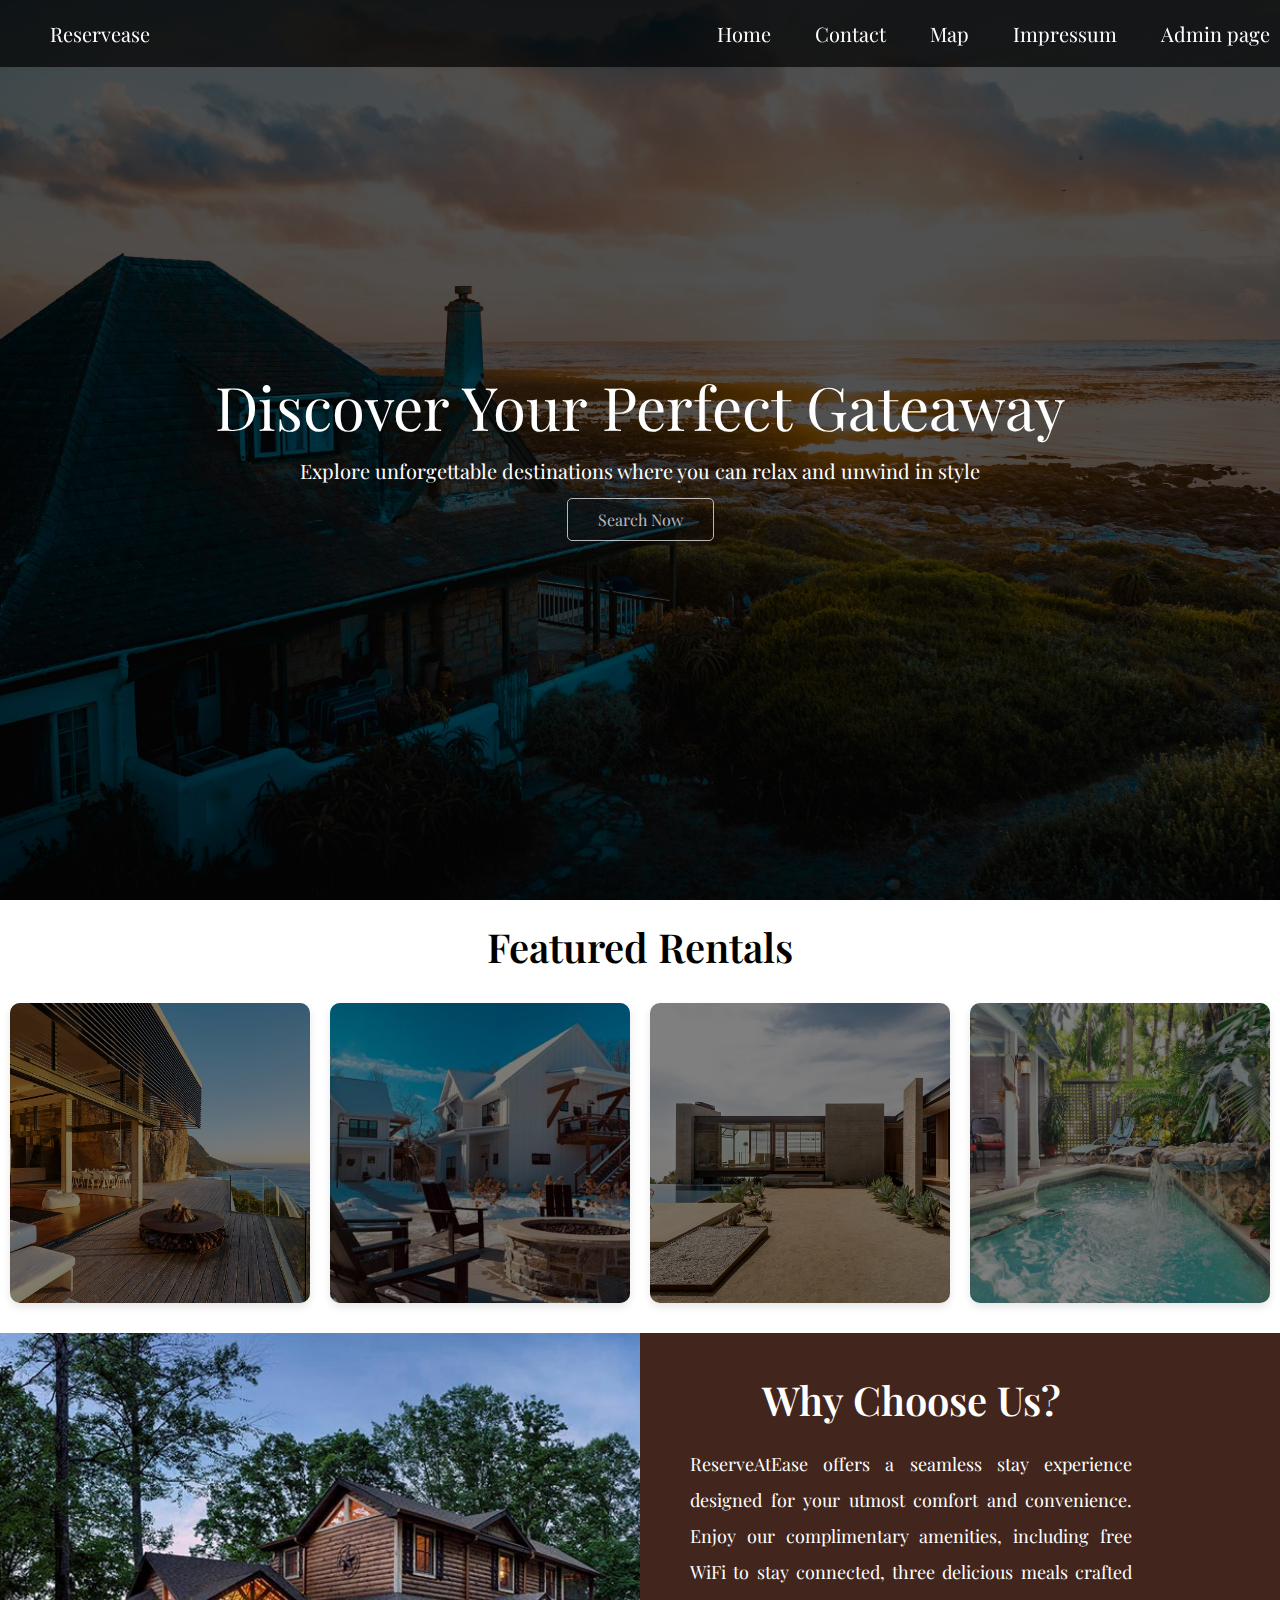
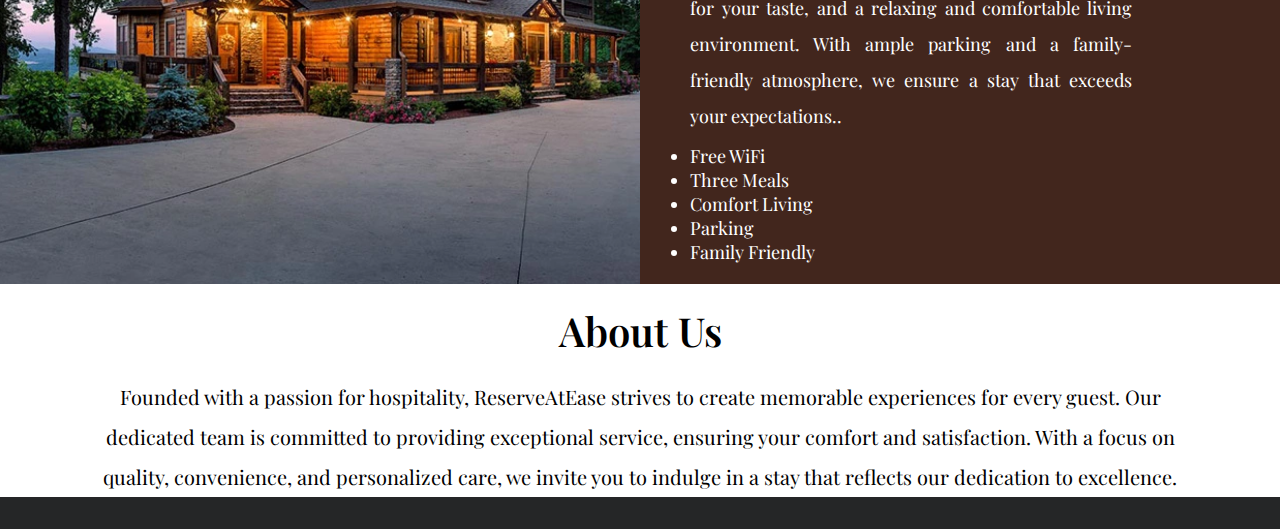
<file: index.html>
<!DOCTYPE html>
<html>
    <head>
        <meta charset ="utf-8">
        <meta name ="viewport" content="width=device-width, initial-scale=1, shrink-to-fit=no">
        <meta http-equiv="x-ua-compatible" content="IE=edge">                                                                                                                    
        <title> RESERVE EASE </title>
      <link rel="stylesheet"  href= "style.css" >
    </head>
    <style>
         footer {
            background-color: #252627;
            color: #fff;
            text-align: center;
            padding: 1em 0;
        }
    </style>
    <body>

        <!--Hero Section-->
        <section class="hero">

            <!--header-->
            <header class="header">
                <a href="#" class="logo">Reservease</a>
 <!--img<img src="logo.jpg" alt="Reservease Logo">-->
                <nav class="nav-header">
                    <a href="index.html">Home</a>
                    <a href="contact.html">Contact</a>
                    <a href="map.html">Map</a>
                    <a href = "imprint.html">Impressum</a>
                    <a href = "admin/admin.php">Admin page</a>
                </nav>
            </header>

            <!--content-->
            <section class="content">
                <h1>Discover Your Perfect Gateaway</h1>
                <p>Explore unforgettable destinations where you can relax and unwind in style</p>
                <div class="btn">
                <!--a link to the search pages-->
                    <a href="search/searchform.html" class="search">Search Now</a>
                </div>
            </section>

        </section>

        <!--Featured Rentals-->
        <section class="features">
            <p class="heading">Featured Rentals</p>

            <div class="featured-rentals">
                <div class="rental-card">
                    <div class="image-overlay"></div>
                    <img class="rental-image" src="images/rental1.jpg" alt="Rental 1">
                    <div class="rental-text">
                        <h3>Hamburg</h3>
                    </div>
                </div>

                <div class="rental-card">
                    <div class="image-overlay"></div>
                    <img class="rental-image" src="images/rental2.jpg" alt="Rental 2">
                    <div class="rental-text">
                        <h3>Berlin</h3>
                    </div>
                </div>

                <div class="rental-card">
                    <div class="image-overlay"></div>
                    <img class="rental-image" src="images/feature-2.webp" alt="Rental 3">
                    <div class="rental-text">
                        <h3>Dusseldorf</h3>
                    </div>
                </div>

                <div class="rental-card">
                    <div class="image-overlay"></div>
                    <img class="rental-image" src="images/rental3.jpg" alt="Rental 4">
                    <div class="rental-text">
                        <h3>Bremen</h3>
                    </div>
                </div>
            </div>
        </section>

        <!--Why Choose Us?-->
        <section class="why-choose">

            <div class="why-content">
                    <img src="images/rental4.webp" alt="Rental" class="why-img">

    
                <div class="why-text">
                    <p class="heading why-head">Why Choose Us?</p>

                    <p class="why-info">ReserveAtEase offers a seamless stay experience designed for your utmost comfort and 
                        convenience. Enjoy our complimentary amenities, including free WiFi to stay connected, three delicious meals 
                        crafted for your taste, and a relaxing and comfortable living environment.
                         With ample parking and a family-friendly atmosphere, we ensure a stay that exceeds your expectations..</p>
        
                    <u1 class="why-properties">
                        <li>Free WiFi</a></li>
                        <li>Three Meals</a></li>
                        <li>Comfort Living</a></li>
                        <li>Parking</a></li>
                        <li>Family Friendly</a></li>
                    </u1>
                </div>

            </div>
        </section>

        <!--About Us-->
        <section class="about-us">
            <p class="heading">About Us</p>
            <p class="about-text">Founded with a passion for hospitality, ReserveAtEase strives to create memorable
                 experiences for every guest. Our dedicated team is committed to providing exceptional service, 
                 ensuring your comfort and satisfaction. With a focus on quality, convenience, and personalized care,
                  we invite you to indulge in a stay that reflects our dedication to excellence.
            </p>
        </section>

         
        <!--Footer-->
        <footer>
        
        </footer>
    </body>

</html>
</file>
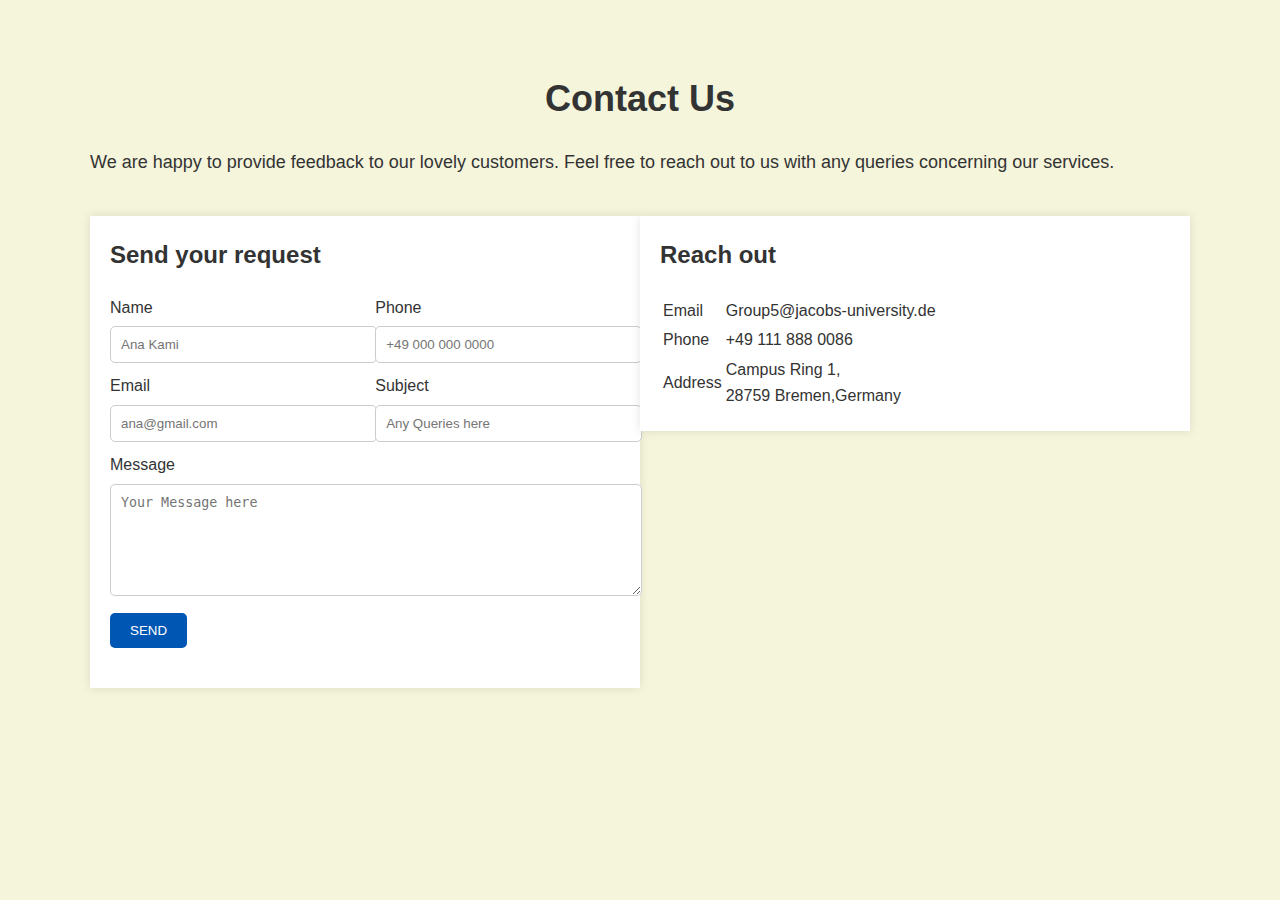
<file: contact.html>
<!DOCTYPE html>
<html lang="en">
<head>
    <meta charset="UTF-8">
    <meta name="viewport" content="width=device-width, initial-scale=1.0">
    <link rel="stylesheet" href="contactstyle.css">
    <title>Contact Us</title>
</head>
<body>
    <section class = "contact-p">
        <div class ="container">
            <h1>Contact Us</h1>
            <p>We are happy to provide feedback to our lovely customers. Feel free to reach out to us with any queries concerning our services.</p>
            <div class ="contact-box">
                <div class = "contact-left">
                    <h3>Send your request</h3>
                    <form>
                        <div class = "input-row">
                            <div class = "input-group">
                                <label>Name</label>
                                <input type="text" placeholder ="Ana Kami">
                            </div>
                            <div class = "input-group">
                                <label>Phone</label>
                                <input type="text" placeholder ="+49 000 000 0000">
                            </div>
                        </div>
                        <div class = "input-row">   
                            <div class = "input-group">
                                <label>Email</label>
                                <input type="email" placeholder ="ana@gmail.com">
                            </div>
                            <div class = "input-group">
                                <label>Subject</label>
                                <input type="text" placeholder ="Any Queries here">
                            </div>
                        </div>

                        <label> Message </label>
                        <textarea rows ="6" placeholder="Your Message here"></textarea>

                        <button type="submit">SEND</button>
                    </form>
                </div>
                <div class = "contact-right">
                    <h3>Reach out</h3>
                    <table>
                        <tr>
                            <td> Email</td>
                            <td>Group5@jacobs-university.de</td>
                        </tr>
                        <tr>
                            <td>Phone</td>
                            <td>+49 111 888 0086</td>
                        </tr>
                        <tr>
                            <td> Address </td>
                            <td>Campus Ring 1,<br>
                            28759 Bremen,Germany
                            </td> 
                        </tr>

                    </table>
                </div>
            </div>
        </div>
    </section>
</body>
</html>
</file>
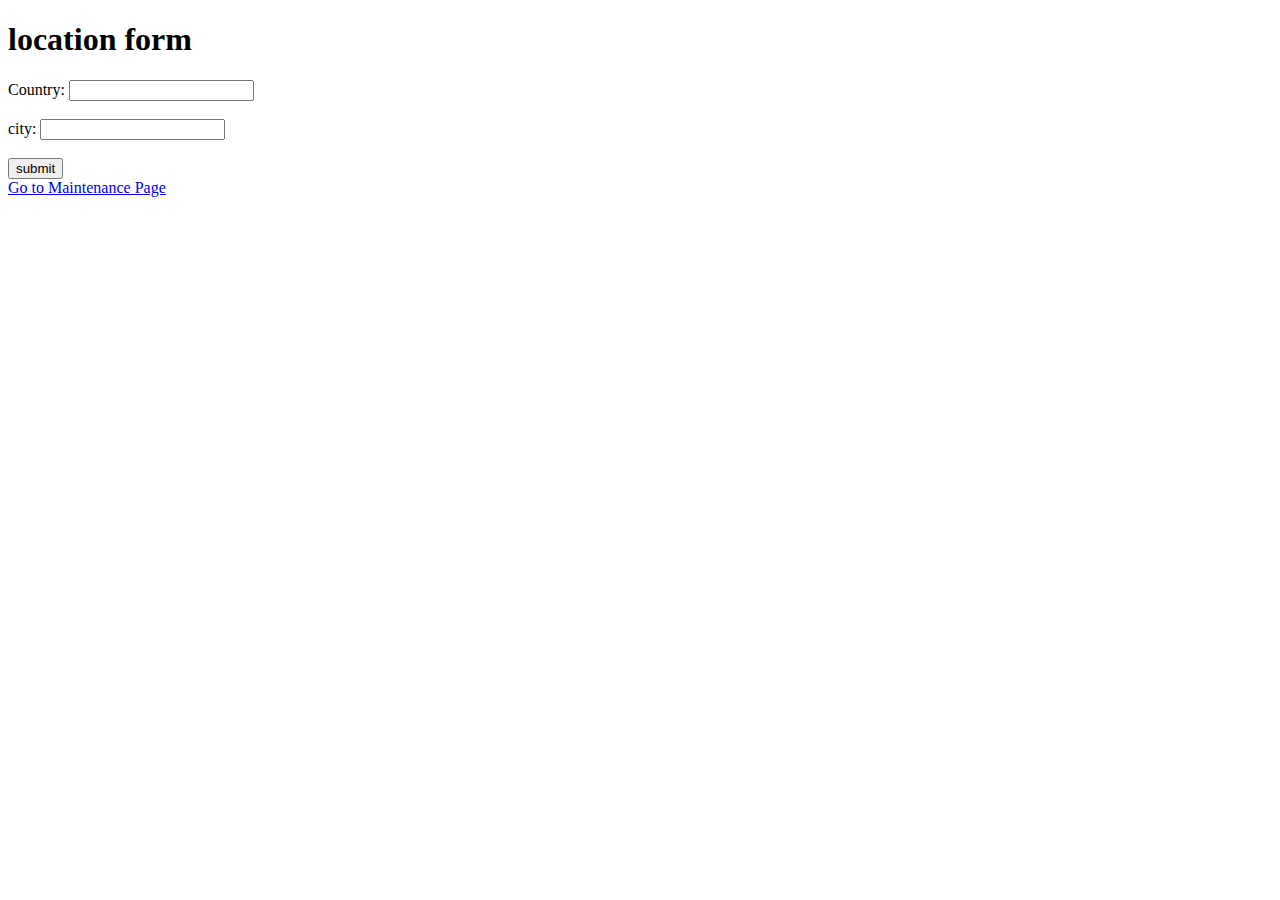
<file: admin/locationinput.html>
<!DOCTYPE html>
<html>
    <head>
        <title>LOCATION INPUT FORM</title>
    </head>
    <body>
        <h1>location form</h1>
        <form action="location.php" method="post">
            <label for ="country"> Country: </label>
            <input type ="country" id ="country" name ="country"><br><br>
            <label for ="City" >city: </label>
            <input type ="city" id ="city" name ="city"><br><br>
            <input type = "submit" value ="submit">
        </form>
        <!--navigation bar including maintenance-->
        <a href ="maintain.html">Go to Maintenance Page</a>
    </body>
</html>
</file>
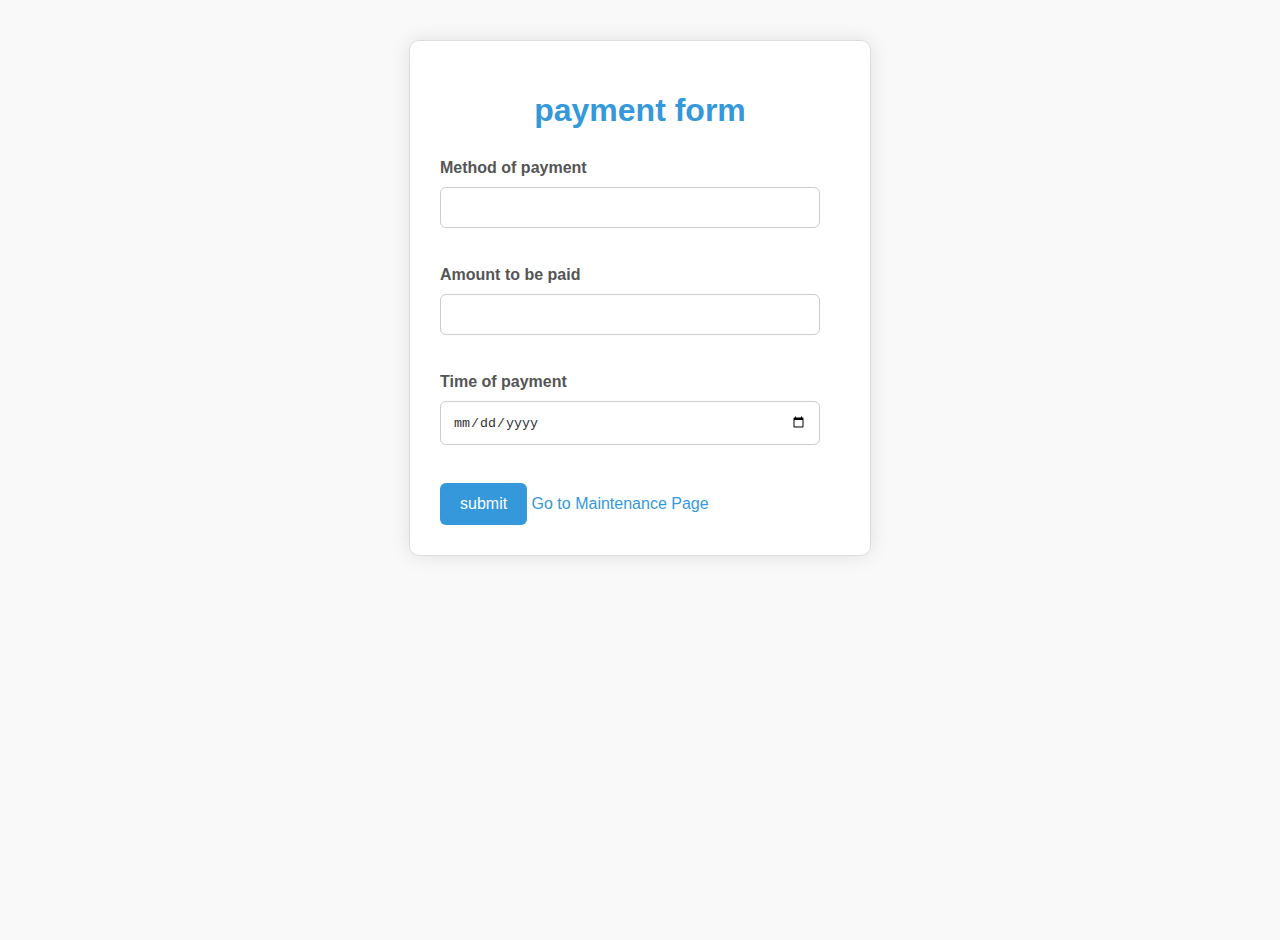
<file: admin/paymentinput.html>
<!DOCTYPE html>
<html>
    <head>
        <title>PAYMENTINPUT FORM</title>
        <link rel="stylesheet" href="payment.css">
    </head>
    <body>
        <form action="payment.php" method="post">
            <h1>payment form</h1>
            <label for ="text"> Method of payment </label>
            <input type ="text" id ="text" name ="text"><br><br>
            <label for ="number">Amount to be paid </label>
            <input type ="number" id ="number" name ="number"><br><br>
            <label for ="number">Time of payment </label>
            <input type ="date" id ="date" name ="date"><br><br>
            <input type = "submit" value ="submit">
            <a href ="maintain.html">Go to Maintenance Page</a>
        </form>
        <!--navigation bar including maintenance-->
    </body>
</html>
</file>
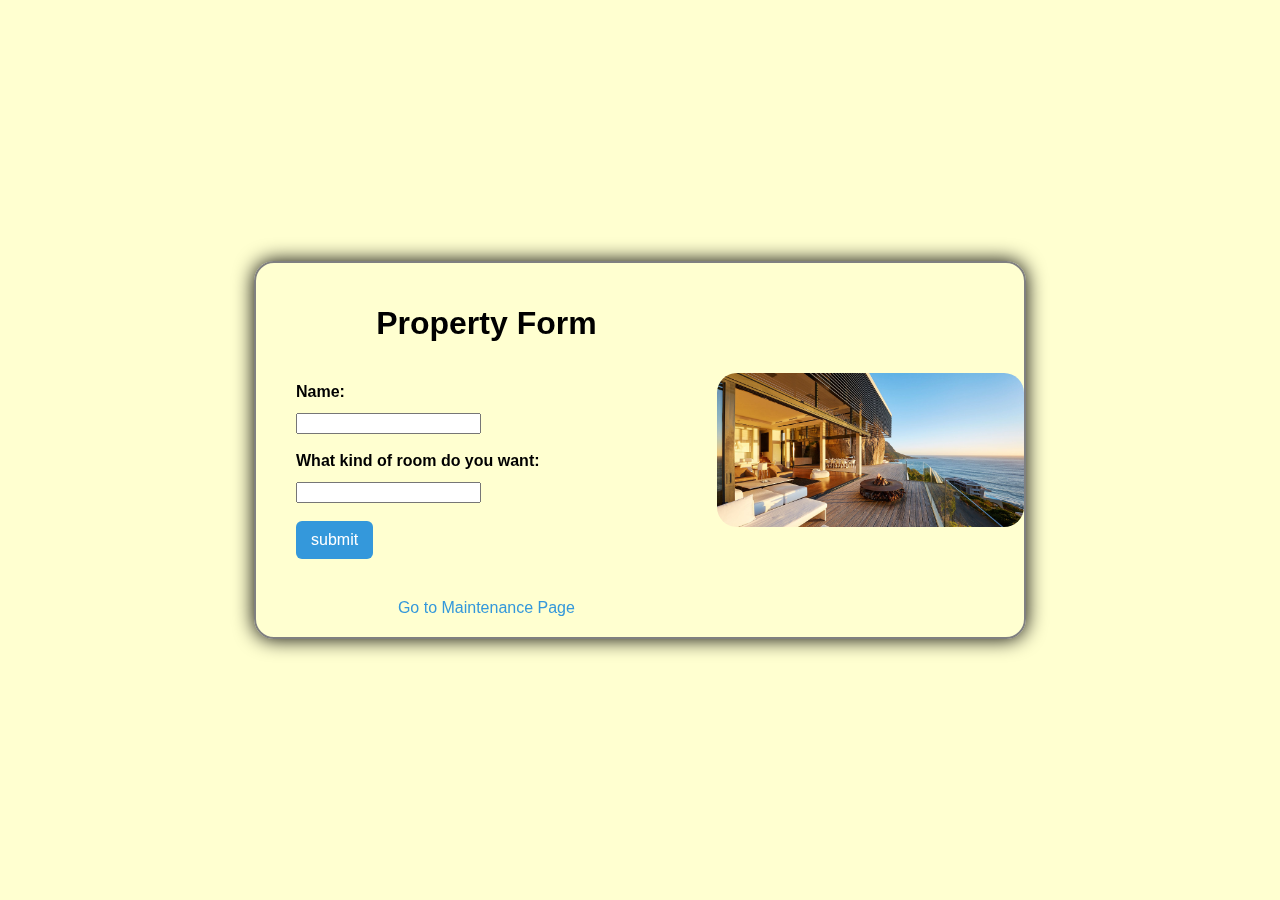
<file: admin/propertyinput.html>
<!DOCTYPE html>
<html>
    <head>
        <title>PROPERTY INPUT FORM</title>
        <link rel="stylesheet" href="property.css">
    </head>
    <body>
        <div class="property">
            <div class="text">
                <h1>Property Form</h1>
                <form action="property.php" method="post">
                    <label for ="name"> Name: </label>
                    <input type ="name" id ="name" name ="name"><br><br>
                    <label for ="room"> What kind of room do you want: </label>
                    <input type ="room" id ="room" name ="room"><br><br>
                    <input type = "submit" value ="submit">
                </form>
            <!--navigation bar including maintenance-->
            <a href ="maintain.html">Go to Maintenance Page</a>
            </div>

            <img src="../images/rental1.jpg" alt="" class="property-img">
        </div>
        
    </body>
</html>
</file>
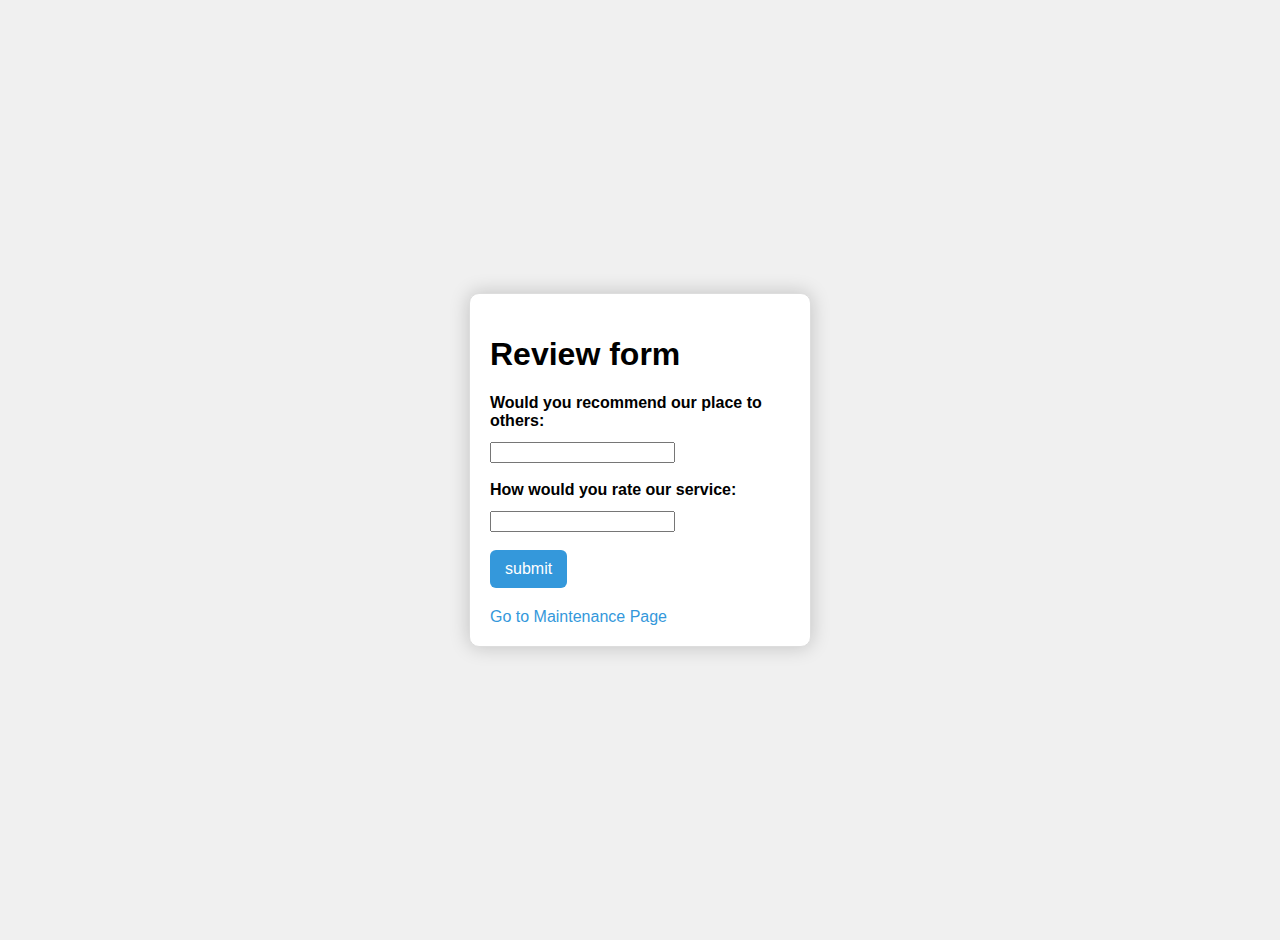
<file: admin/reviewinput.html>
<!DOCTYPE html>
<html>
    <head>
        <title>REVIEW INPUT FORM</title>
        <link rel="stylesheet" href="review.css">
    </head>
    <body>
        <form action="review.php" method="post">
            <h1>Review form</h1>
            <label for ="review"> Would you recommend our place to others: </label>
            <input type ="review" id ="review" name ="review"><br><br>
            <label for ="rate"> How would you rate our service: </label>
            <input type ="rate" id ="rate" name ="rate"><br><br>
            <input type = "submit" value ="submit">
            <a href ="maintain.html">Go to Maintenance Page</a>
        </form>
        <!--navigation bar including maintenance-->
    </body>
</file>
<file: style.css>
@import url('https://fonts.googleapis.com/css2?family=Playfair+Display&family=Raleway:ital,wght@1,500&display=swap');

*{
    margin: 0;
    padding: 0;
    box-sizing: border-box;
    font-family: 'Playfair Display', serif;
    /*font-family: 'Raleway', sans-serif;*/
}

/*Heo Section*/
.hero{
	background-image: url('images/heropic.jpg');
    background-size: cover;
    background-position: center center;
    background-repeat: no-repeat;
    height: 100vh; 
    color: #fff; 
    display: flex;
    align-items: center;
	justify-content: center;
	text-align: center;
}

.header{
    position:fixed;
    top: 0;
    left: 0;
    width: 100%;
    padding: 20px 10px;
    display: flex;
    justify-content: space-between;
    align-items: center;
    background-color: rgba(0, 0, 0, 0.7);
    z-index: 1000;
}


.logo{
    font-size: 20px;
    color: #fff;
    margin-left: 40px;
    text-decoration: none;
}


.nav-header a{
    font-size: 20px;
    color: #fff;
    margin-left: 40px;
    text-decoration: none;
}

.content{
	color: #fff;
}

.content h1 {
	font-weight: 300;
	font-size: 60px;
	line-height: 1.2;
	margin-bottom: 15px;
}

.content p{
    font-weight: 200;
    font-size: 20px;
}

.btn{
    margin-top: 25px;
}

.search{
    text-decoration: none;
    padding: 10px 30px;
    background-color: var(--primary-color);
    color: #fff;
    border-radius: 5px;
    border: solid #fff 1px;
    opacity: 0.7;
}

.search:hover {
	transform: scale(0.98);
}

/*Featured Rentals*/

.heading{
    text-align: center;
    font-size: 40px;
    font-weight: 600;
    padding-top: 20px;
    margin-bottom: 20px;
}

.featured-rentals {
    display: flex;
    justify-content: space-around;
    margin-top: 20px;
    padding-bottom: 20px;
}

.rental-card {
    position: relative;
    overflow: hidden;
    width: 300px;
    height: 300px;
    margin: 10px;
    border-radius: 10px;
    box-shadow: 0 4px 8px rgba(0, 0, 0, 0.1);
}

.image-overlay{
    position: absolute;
    top: 0;
    left: 0;
    width: 100%;
    height: 100%;
    background-color: rgba(0, 0, 0, 0.5);
}

.rental-image {
    width: 100%;
    height: 100%;
    object-fit: cover;
    opacity: 2;
    transition: transform 0.3s ease-in-out;
}

.rental-text {
    position: absolute;
    bottom: 0;
    left: 0;
    right: 0;
    background-color: rgba(0, 0, 0, 0.7);
    color: #fff;
    padding: 10px;
    text-align: center;
    opacity: 0;
    transition: opacity 0.3s ease-in-out;
}

.rental-card:hover .rental-text {
    opacity: 1;
}

/*Why Choose Us?*/
.why-head{
    color:#fff;
}

.why-choose{
    background-color: rgb(66, 38, 29);
}

.why-content{
    display:flex;
    width: 100%;
}

.why-img{
    max-width: 50%;
    max-height: 100%;
    object-fit: cover;
}

.why-text{
    color:#fff;
    width: 40%;
    padding:20px;
    padding-left: 50px;
    font-size: 18px;
}

.why-info{
    line-height: 2;
    padding-bottom: 10px;
    text-align: justify;
}

/*About Us*/
.about-text{
    display: flex;
    font-size: 20px;
    text-align: center;
    justify-content: center;
    align-items: center;
    line-height: 2;
    padding-left: 100px;
    padding-right: 100px;
}

/*Footer*/
footer{
    background-color: rgb(66, 38, 29);
}

/*IMPRINT*/
.disclaimer{
    margin: 30px;
    display: flex;
    flex-direction: column;
    font-size: 20px;
    text-align: center;
    justify-content: center;
    align-items: center;
    line-height: 2;
    padding-left: 100px;
    padding-right: 100px;
}

.contact{
    padding-top: 40px;
    padding-bottom: 40px;
    background-color: blanchedalmond;
}

.cont-title{
    text-align: center;
    font-size: 40px;
}

.contsec {
    display: flex;
    justify-content: space-around;
    margin-top: 20px;
    padding-bottom: 20px;
}

.contact-person{
    position: relative;
    overflow: hidden;
    width: 200px;
    height: 200px;
    margin: 10px;
    border-radius: 10px;
    box-shadow: 0 4px 8px rgba(0, 0, 0, 0.1);
}


.contact-img{
    width: 100%;
    height: 100%;
    object-fit: cover;
    opacity: 2;
    transition: transform 0.3s ease-in-out;
}

.contact-text {
    position: absolute;
    bottom: 0;
    left: 0;
    right: 0;
    background-color: rgba(0, 0, 0, 0.7);
    color: #fff;
    padding: 10px;
    text-align: center;
    opacity: 0;
    transition: opacity 0.3s ease-in-out;
}

.contact-person .contact-text {
    opacity: 1;
}
</file>
<file: contactstyle.css>
/*
.content{
	color: #444;
}

.content h1 {
	font-weight: 300;
	font-size: 60px;
	line-height: 1.2;
	margin-bottom: 15px;
}

.content p{
    font-weight: 200;
    font-size: 20px;
    
}

.btn{
    margin-top: 25px;
}

.search{
    text-decoration: none;
    padding: 10px 30px;
    background-color: var(--primary-color);
    color: #fff;
    border-radius: 5px;
    border: solid #fff 1px;
    opacity: 0.7;
}

.search:hover {
	transform: scale(0.98);
}
.contactp{
    background-color:#f5f5f5;
}

.container{
    
    width: 70%;
    margin: 40px auto;
}
.contact-box{
    display: flex;
    background: #fff;
}
.contact-left{
    flex-basis: 60%;
    padding: 40px 60px;
    background: #fcd7ad;
}
.contact-right{
    flex-basis: 40%;
    padding: 40px;
    background:#fff;
    color:#333;
}

.container p{
    margin-bottom: 40px;
}
.container h1{
    margin-bottom: 10px;
}
.input-row{
    display: flex;
    justify-content: space-between;
    margin-bottom: 20px;
}
.input-row .input-group{
    flex-basis: 45%;
}
input{
    width: 100%;
    border: none;
    border-bottom: l1px solid #fff;
    outline: none;
    padding-bottom: 12px;
   
}
textarea{
    width: 100%;
    outline: none;
    border: 1px solild #fff;
    border-radius: 20px;
    padding: 12px;
    box-sizing: border-box;
}

label{
    margin-bottom: 6px;
    display: block;
    color:rgb(19, 61, 3);
}
button{
    background: rgb(214, 173, 25);
    width: 100px;
    border: none;
    outline: none;
    color: #fff;
    height: 35px;
    border-radius: 4px;
    margin-top: 20px;
    margin-bottom: 20px;
    box-shadow: opx 5px 15px 0px rgba(165, 156, 213, 0.3);
}
.contact-left h3{
    font-weight: 600;
    margin-bottom: 30px;
}
.contact-right h3{
    font-weight: 600;
    margin-bottom: 30px;
}
tr td:first-child{
    padding-right:20px;
}
tr td:first-child{
    padding: 20px;
}
*/
/* Reset default margin and padding */
body,
h1,
h2,
h3,
p,
ul,
li {
    margin: 0;
    padding: 0;
}

/* Global styles */
body {
    font-family: Arial, sans-serif;
    background-color: beige;
    color: #333;
    line-height: 1.6;
}

.container {
    max-width: 1100px;
    margin: 0 auto;
    padding: 20px;
}

h1 {
    font-size: 36px;
    text-align: center;
    margin-bottom: 20px;
}

p {
    font-size: 18px;
    margin-bottom: 20px;
}

/* Contact section styles */
.contact-p {
    padding: 50px 0;
}

.contact-box {
    display: flex;
    justify-content: space-between;
    align-items: flex-start;
    margin-top: 40px;
}

.contact-left,
.contact-right {
    flex-basis: 48%;
    padding: 20px;
    background-color: #fff;
    box-shadow: 0 0 10px rgba(0, 0, 0, 0.1);
}

.contact-left h3,
.contact-right h3 {
    font-size: 24px;
    margin-bottom: 20px;
}

form {
    margin-bottom: 20px;
}

.input-row {
    display: flex;
    justify-content: space-between;
}

.input-group {
    flex-basis: 48%;
}

label {
    display: block;
    margin-bottom: 6px;
}

input[type="text"],
input[type="email"],
textarea {
    width: 100%;
    padding: 10px;
    margin-bottom: 10px;
    border-radius: 5px;
    border: 1px solid #ccc;
}

button[type="submit"] {
    background-color: #0056b3;
    color: #fff;
    border: none;
    padding: 10px 20px;
    border-radius: 5px;
    cursor: pointer;
    transition: background-color 0.3s ease;
}

button[type="submit"]:hover {
    background-color: #003366;
}
</file>
<file: admin/payment.css>
/* payment.css */
body {
    font-family: 'Arial', sans-serif;
    background-color: #f9f9f9;
    margin: 0;
    padding: 20px;
    display: flex;
    flex-direction: column;
    align-items: flex-end;
    min-height: 100vh;
}

h1 {
    text-align: center;
    color: #3498db;
    margin-bottom: 30px; /* Increased bottom margin for spacing */
}

form {
    background-color: #fff;
    border: 1px solid #ddd;
    padding: 30px;
    border-radius: 10px;
    box-shadow: 0 0 20px rgba(0, 0, 0, 0.1);
    width: 400px;
    text-align: left;
    margin: 20px auto; /* Center the form horizontally */
}

label {
    display: block;
    margin-bottom: 10px;
    font-weight: bold;
    color: #555;
}

input[type="text"],
input[type="number"],
input[type="date"] {
    width: calc(100% - 20px);
    padding: 12px;
    margin-bottom: 20px;
    box-sizing: border-box;
    border: 1px solid #ccc;
    border-radius: 6px;
    color: #333;
}

input[type="submit"] {
    background-color: #3498db;
    color: #fff;
    padding: 12px 20px;
    border: none;
    border-radius: 6px;
    cursor: pointer;
    font-size: 16px;
    transition: background-color 0.3s ease-in-out;
}

input[type="submit"]:hover {
    background-color: #2980b9;
}

a {
    margin-top: 20px;
    color: #3498db;
    text-decoration: none;
}

a:hover {
    text-decoration: underline;
}
</file>
<file: admin/property.css>
body {
    display: flex;
    justify-content: center;
    align-items: center;
    background-color: #FFFFD0;
    height: 100vh;
    margin: 0; 
    font-family: "Arial", sans-serif;
}

.property {
    background: aqua;
    border: 2px solid grey;
    backdrop-filter: blur(20px);
    box-shadow: 0 0 20px black;
    border-radius: 20px;
    width: 60%;
    display: flex;
    align-items: center;
    background: transparent;
    backdrop-filter: blur(20px);
}

.text {
    flex: 1; 
    text-align: center; 
    padding: 20px;
}

.property-img {
    max-width: 40%; 
    max-height: 100%;
    object-fit: cover;
    border-radius: 20px;
}

form {
    padding: 20px;
    border-radius: 10px;
    width: 300px;
    text-align: left;
}

label {
    display: block;
    margin-bottom: 12px;
    font-weight: bold;
}

input[type="text"] {
    width: calc(100% - 20px);
    padding: 10px;
    margin-bottom: 15px;
    box-sizing: border-box;
    border: 1px solid #ccc;
    border-radius: 6px;
}

input[type="submit"] {
    background-color: #3498db;
    color: #fff;
    padding: 10px 15px;
    border: none;
    border-radius: 6px;
    cursor: pointer;
    font-size: 16px;
}

input[type="submit"]:hover {
    background-color: #2980b9;
}

a {
    display: block;
    margin-top: 20px;
    color: #3498db;
    text-decoration: none;
}

a:hover {
    text-decoration: underline;
}
</file>
<file: admin/review.css>
/* styles.css */
body {
    font-family: Arial, sans-serif;
    background-color: #f0f0f0;
    margin: 0;
    padding: 20px;
    display: flex;
    justify-content: center;
    align-items: center;
    height: 100vh;
}

form {
    background-color: #fff;
    border: 1px solid #ddd;
    padding: 20px;
    border-radius: 10px;
    box-shadow: 0 0 20px rgba(0, 0, 0, 0.2);
    width: 300px;
    text-align: left;
}

label {
    display: block;
    margin-bottom: 12px;
    font-weight: bold;
}

input[type="text"] {
    width: calc(100% - 20px);
    padding: 10px;
    margin-bottom: 15px;
    box-sizing: border-box;
    border: 1px solid #ccc;
    border-radius: 6px;
}

input[type="submit"] {
    background-color: #3498db;
    color: #fff;
    padding: 10px 15px;
    border: none;
    border-radius: 6px;
    cursor: pointer;
    font-size: 16px;
}

input[type="submit"]:hover {
    background-color: #2980b9;
}

a {
    display: block;
    margin-top: 20px;
    color: #3498db;
    text-decoration: none;
}

a:hover {
    text-decoration: underline;
}
</file>
